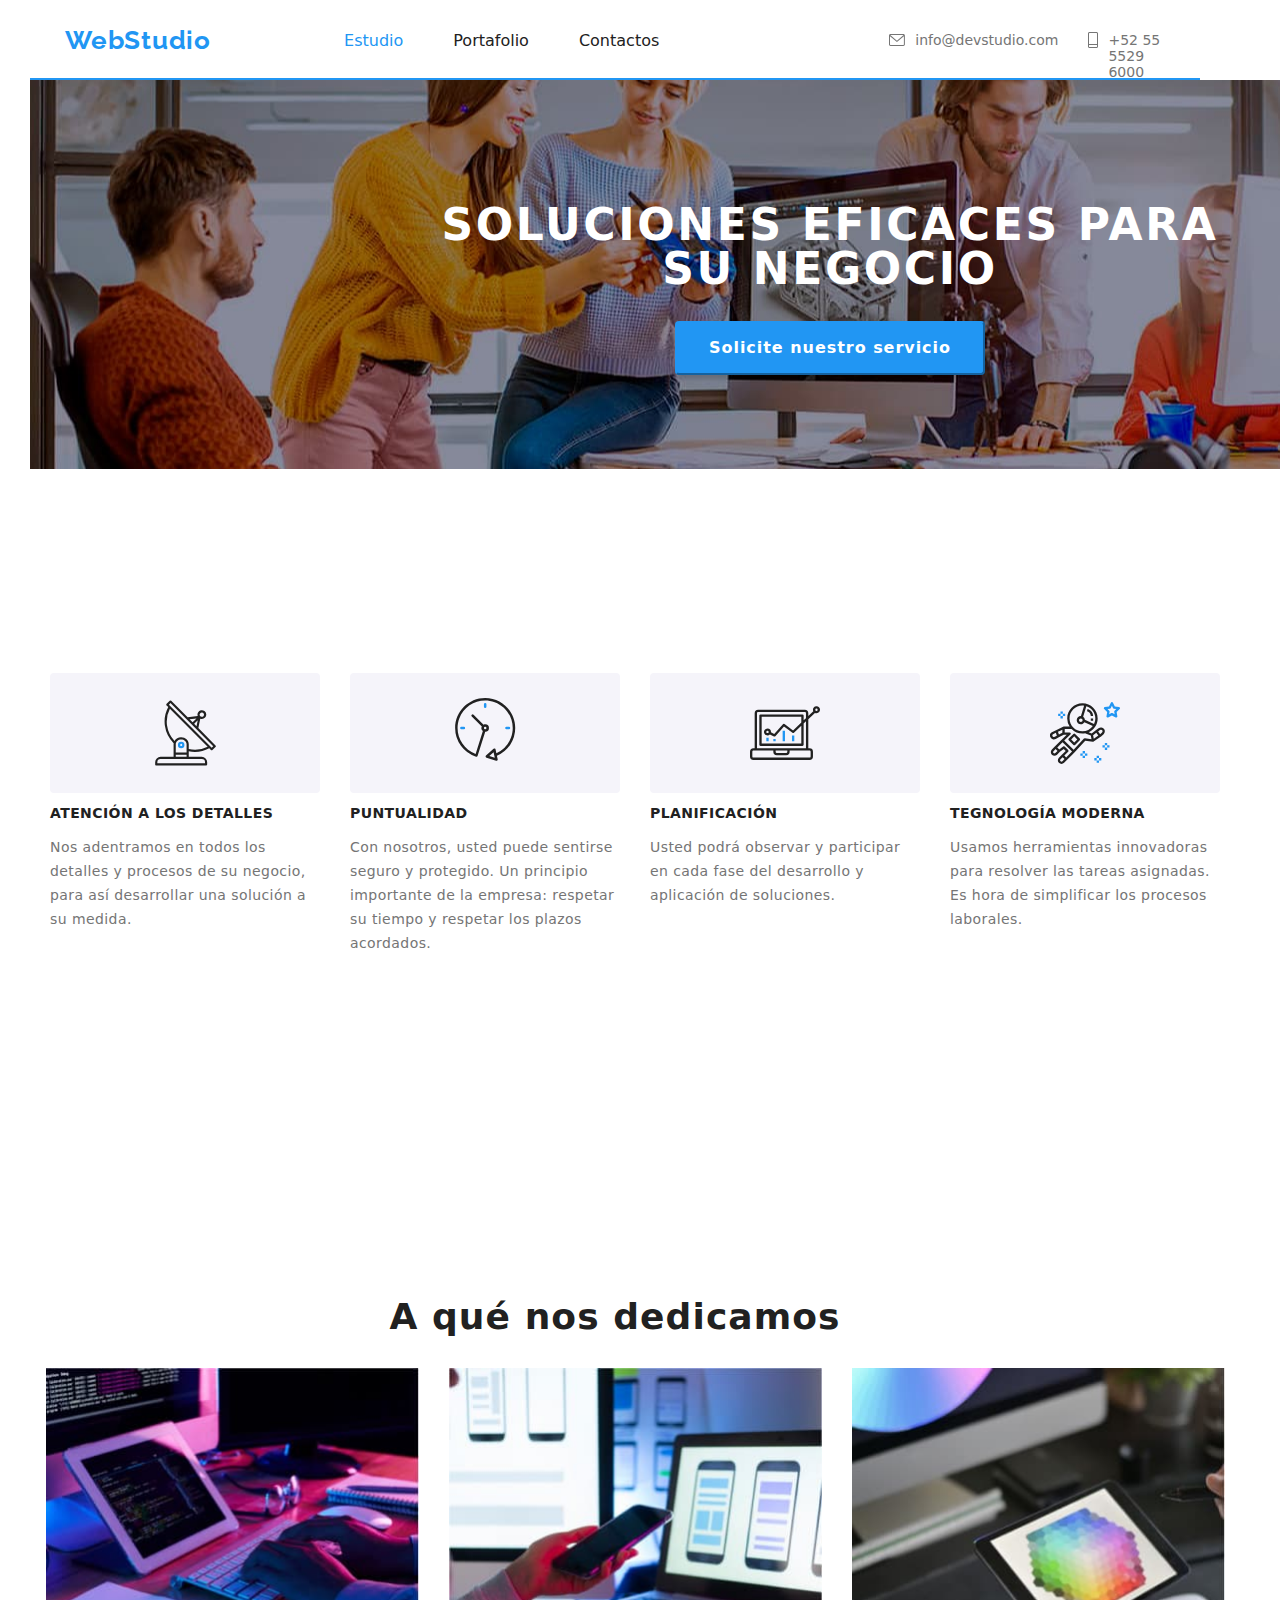
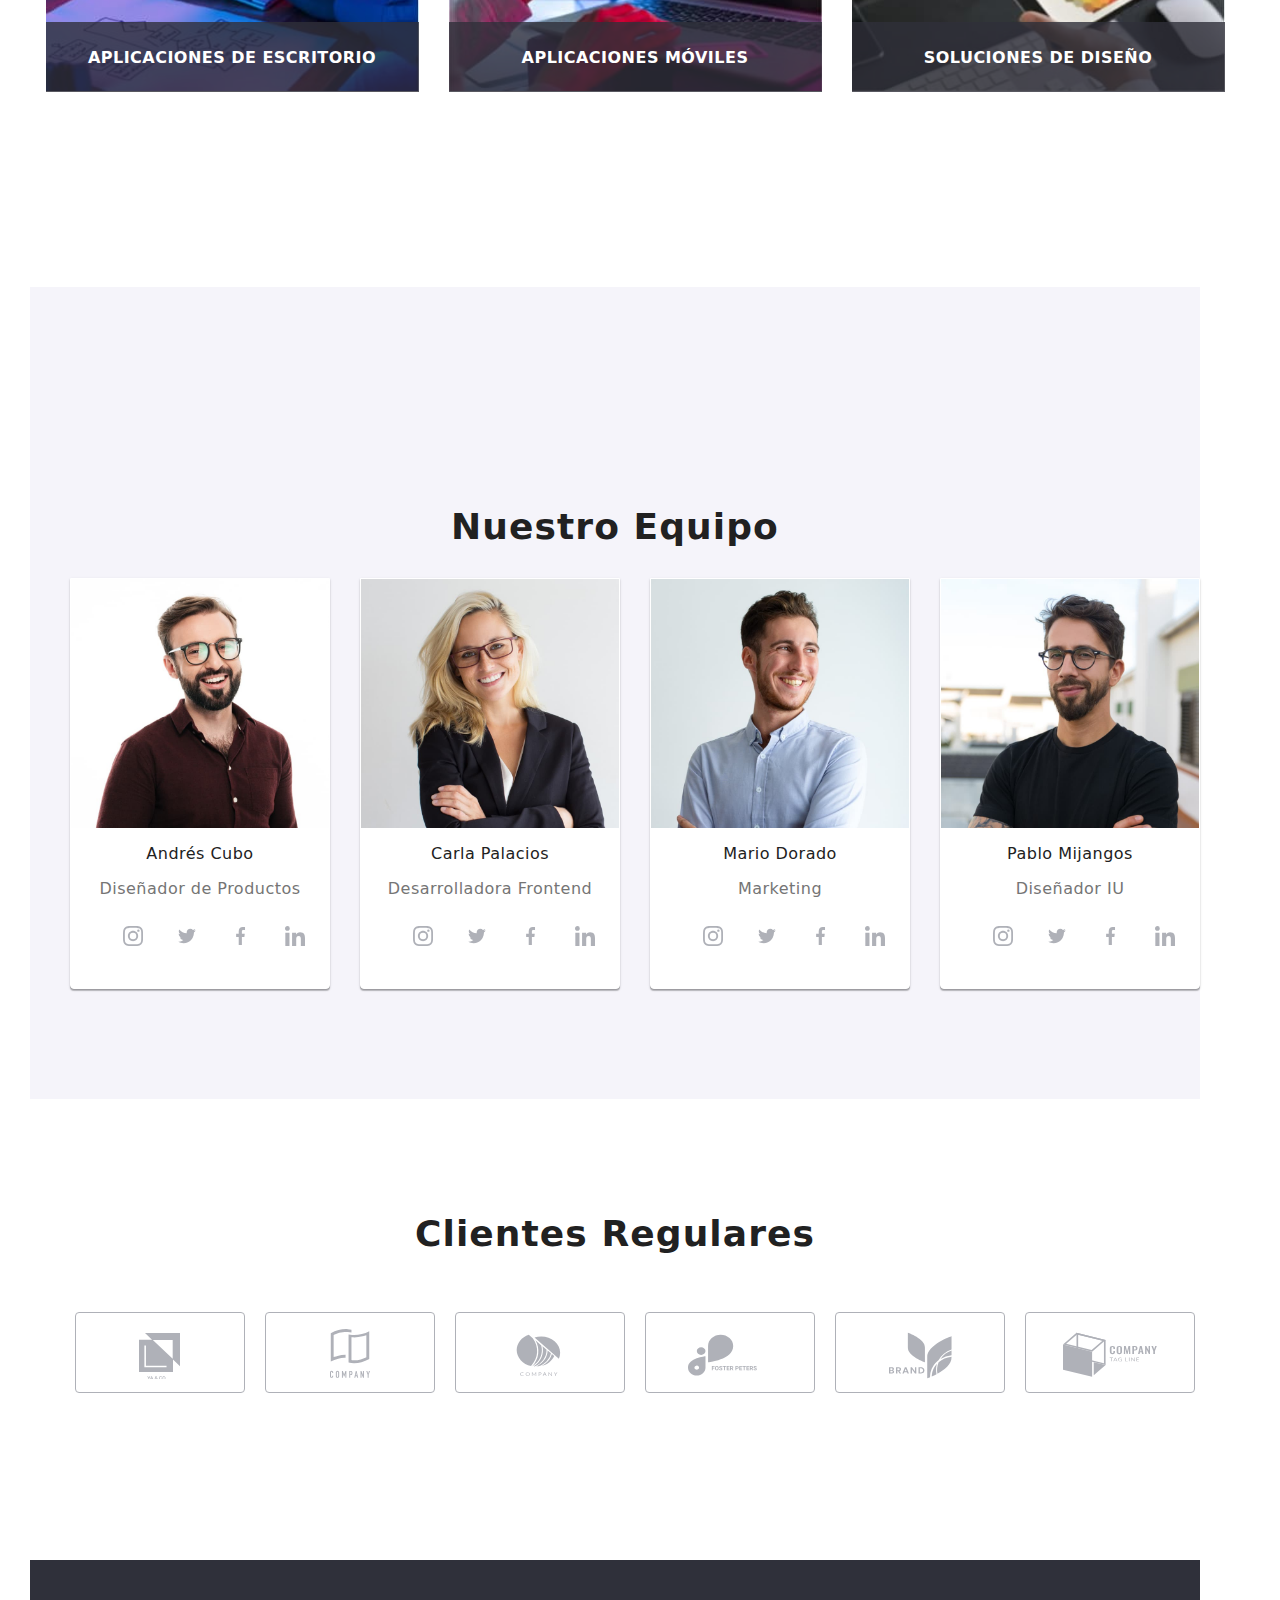
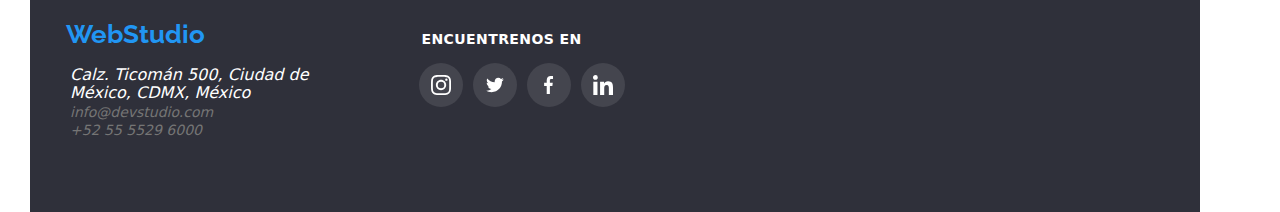
<file: index.html>
<!DOCTYPE html>
<html lang="en">
  <head>
    <meta charset="UTF-8" />
    <meta http-equiv="X-UA-Compatible" content="IE=edge" />
    <meta name="viewport" content="width=device-width, initial-scale=1.0" />
    <title>Web Studio Project -Figma</title>
    <link rel="preconnect" href="https://fonts.googleapis.com" />
    <link rel="preconnect" href="https://fonts.gstatic.com" crossorigin />
    <link
      href="https://fonts.googleapis.com/css2?family=Raleway:wght@700&family=Roboto:wght@400;500;700;900&display=swap"
      rel="stylesheet"
    />
    <link rel="stylesheet" href="./css/styles.css" />
    <link rel="stylesheet" href="./css/modern-normalize.css" />
  </head>
  <body>
    <div class="container">
      <header class="header-container">
        <nav class="nav-container">
          <a class="logo" href="#">WebStudio</a>
          <ul class="nav-links">
            <li>
              <a
                class="link active"
                href="./index.html"
                target="_blank"
                rel="noopener noreferrer"
                >Estudio</a
              >
            </li>
            <li>
              <a
                class="link"
                href="./portafolio.html"
                target="_blank"
                rel="noopener noreferrer"
                >Portafolio</a
              >
            </li>
            <li>
              <a
                class="link"
                href="Contactos.html"
                target="_blank"
                rel="noopener noreferrer"
                >Contactos</a
              >
            </li>
          </ul>
          <a href="mailto:info@devstudio.com">
          <svg class="email-icon" width="16" height="12">
            <use
              href="./images/icons.svg#icon-mail"
            ></use>
          </svg>
          </a>
          <a class="email" href="mailto:info@devstudio.com">info@devstudio.com</a>
          <a href="tel:+525555296000">
          <svg class="phone-icon" width="10" height="16">
            <use
              href="./images/icons.svg#icon-phone"
            ></use>
          </svg>
          </a>
          <a class="phone" href="tel:+525555296000">+52 55 5529 6000</a>
        </nav>
      </header>
      <main>
        <section>
          <div class="section banner bg-imagen">
              <h1>SOLUCIONES EFICACES PARA </br>SU NEGOCIO</h1>
              <button type="button" class="btn-service">
            Solicite nuestro servicio
          </button>
        </div>
        </section>
        <section>
          <ul  class="section characteristics">
            <li>
              <a href="#" class="icon-container">
                <svg class="icon" width="65" height="70">
                  <use
                    href="./images/icons.svg#icon-antenna"
                  ></use>
                </svg>
              </a>
              <h2>ATENCIÓN A LOS DETALLES</h2>
              <p>
                Nos adentramos en todos los detalles y procesos de su negocio,
                para así desarrollar una solución a su medida.
              </p>
            </li>
            <li>
              <a href="#" class="icon-container">
                <svg class="icon" width="70" height="70">
                  <use
                    href="./images/icons.svg#icon-clock"
                  ></use>
                </svg>
              </a>
              <h2>PUNTUALIDAD</h2>
              <p>
                Con nosotros, usted puede sentirse seguro y protegido. Un
                principio importante de la empresa: respetar su tiempo y
                respetar los plazos acordados.
              </p>
            </li>
            <li>
              <a href="#" class="icon-container">
                <svg class="icon" width="70" height="70">
                  <use
                    href="./images/icons.svg#icon-computer"
                  ></use>
                </svg>
              </a>
              <h2>PLANIFICACIÓN</h2>
              <p>
                Usted podrá observar y participar en cada fase del desarrollo y
                aplicación de soluciones.
              </p>
            </li>
            <li>
              <a href="#" class="icon-container">
                <svg class="icon" width="70" height="70">
                  <use
                    href="./images/icons.svg#icon-astronaut"
                  ></use>
                </svg>
              </a>
              <h2>TEGNOLOGÍA MODERNA</h2>
              <p>
                Usamos herramientas innovadoras para resolver las tareas
                asignadas. Es hora de simplificar los procesos laborales.
              </p>
            </li>
          </ul>
        </section>
        <section class="section our-activities">
          <h2>A qué nos dedicamos</h2>
          <ul>
            <li>
              <div class="container-activity">
              <img
                src="./images/imagen.jpg"
                alt="Persona programando en un computador"
                width="373"
                height="324"
              />
              <div class="text-activity">
                <p>APLICACIONES DE ESCRITORIO</p>
              </div>
            </div>
            </li>
            <li>
              <div class="container-activity">
              <img
                src="./images/imagen1.jpg"
                alt="Persona realizando prubas de escritorio con un celular"
                width="373"
                height="324"
              />
              <div class="text-activity">
                <p>APLICACIONES MÓVILES</p>
              </div>
            </div>
            </li>
            <li>
              <div class=" container-activity">
              <img
                src="./images/imagen2.jpg"
                alt="Persona visualizando la paleta de colores en una tableta"
                width="373"
                height="324"
              />
              <div class="text-activity">
                <p>SOLUCIONES DE DISEÑO</p>
              </div>
            </div>
            </li>
          </ul>
        </section>
        <section class="section our-team">
          <h2>Nuestro Equipo</h2>
          <ul class="team-member">
            <li class="card-shadow">
              <img
                src="./images/andres-cubo.jpg"
                alt="foto perfil de Andres Cubo"
                width="270"
                height="260"
              />
              <h3>Andrés Cubo</h3>
              <p>Diseñador de Productos</p>
              <ul class="social-media">
                <li>
                 <a href="#" class="media-item">
                  <svg class="icon-media" width="20" height="20">
                    <use
                      href="./images/icons.svg#icon-instagram"
                    ></use>
                  </svg>
                </a>
                </li>
                <li>
                <a href="#" class="media-item">
                  <svg class="icon-media" width="20" height="16">
                    <use
                      href="./images/icons.svg#icon-twitter"
                    ></use>
                  </svg>
                </a>
              </li>
              <li>
                <a href="#" class="media-item">
                  <svg class="icon-media" width="10" height="20">
                    <use
                      href="./images/icons.svg#icon-facebook"
                    ></use>
                  </svg>
                </a>
              </li>
              <li>
                <a href="#" class="media-item">
                  <svg class="icon-media" width="20" height="20">
                    <use
                      href="./images/icons.svg#icon-linkedin"
                    ></use>
                  </svg>
                </a>
               </li>
              </ul>
            </li>
            <li class="card-shadow">
              <img
                src="./images/carla-palacios.jpg"
                alt="foto perfil de Carla Palacios "
                width="270"
                height="260"
              />
              <h3>Carla Palacios</h3>
              <p>Desarrolladora Frontend</p>
              <ul class="social-media">
                <li>
                 <a href="#" class="media-item">
                  <svg class="icon-media" width="20" height="20">
                    <use
                      href="./images/icons.svg#icon-instagram"
                    ></use>
                  </svg>
                </a>
                </li>
                <li>
                <a href="#" class="media-item">
                  <svg class="icon-media" width="20" height="16">
                    <use
                      href="./images/icons.svg#icon-twitter"
                    ></use>
                  </svg>
                </a>
              </li>
              <li>
                <a href="#" class="media-item">
                  <svg class="icon-media" width="10" height="20">
                    <use
                      href="./images/icons.svg#icon-facebook"
                    ></use>
                  </svg>
                </a>
              </li>
              <li>
                <a href="#" class="media-item">
                  <svg class="icon-media" width="20" height="20">
                    <use
                      href="./images/icons.svg#icon-linkedin"
                    ></use>
                  </svg>
                </a>
               </li>
              </ul>
            </li>
            <li class="card-shadow">
              <img
                src="./images/mario-dorado.jpg"
                alt="foto perfil de Mario Dorado"
                width="270"
                height="260"
              />
              <h3>Mario Dorado</h3>
              <p>Marketing</p>
              <ul class="social-media">
                <li>
                 <a href="#" class="media-item">
                  <svg class="icon-media" width="20" height="20">
                    <use
                      href="./images/icons.svg#icon-instagram"
                    ></use>
                  </svg>
                </a>
                </li>
                <li>
                <a href="#" class="media-item">
                  <svg class="icon-media" width="20" height="16">
                    <use
                      href="./images/icons.svg#icon-twitter"
                    ></use>
                  </svg>
                </a>
              </li>
              <li>
                <a href="#" class="media-item">
                  <svg class="icon-media" width="10" height="20">
                    <use
                      href="./images/icons.svg#icon-facebook"
                    ></use>
                  </svg>
                </a>
              </li>
              <li>
                <a href="#" class="media-item">
                  <svg class="icon-media" width="20" height="20">
                    <use
                      href="./images/icons.svg#icon-linkedin"
                    ></use>
                  </svg>
                </a>
               </li>
              </ul>
            </li>
            <li class="card-shadow">
              <img
                src="./images/pablo-mijangos.jpg"
                alt="foto perfil de Pablo Mijangos"
                width="270"
                height="260"
              />
              <h3>Pablo Mijangos</h3>
              <p>Diseñador IU</p>
              <ul class="social-media">
              <li>
               <a href="#" class="media-item">
                <svg class="icon-media" width="20" height="20">
                  <use
                    href="./images/icons.svg#icon-instagram"
                  ></use>
                </svg>
              </a>
              </li>
              <li>
              <a href="#" class="media-item">
                <svg class="icon-media" width="20" height="16">
                  <use
                    href="./images/icons.svg#icon-twitter"
                  ></use>
                </svg>
              </a>
            </li>
            <li>
              <a href="#" class="media-item">
                <svg class="icon-media" width="10" height="20">
                  <use
                    href="./images/icons.svg#icon-facebook"
                  ></use>
                </svg>
              </a>
            </li>
            <li>
              <a href="#" class="media-item">
                <svg class="icon-media" width="20" height="20">
                  <use
                    href="./images/icons.svg#icon-linkedin"
                  ></use>
                </svg>
              </a>
             </li>
            </ul>
            </li>
          </ul>
        </section>
        <section class="clients">
          <h2>Clientes Regulares</h2>
          <ul>
            <li>
              <a href="#" class="client-container">
              <svg class="icon-client" width="106" height="53">
                <use
                  href="./images/icons.svg#icon-logo-vaco"
                ></use>
              </svg>
              </a>
            </li>
            <li>
              <a href="#" class="client-container">
              <svg class="icon-client" width="106" height="53">
                <use
                  href="./images/icons.svg#icon-logo-window"
                ></use>
              </svg>
              </a>
            </li>
            <li>
              <a href="#" class="client-container">
              <svg class="icon-client" width="106" height="53">
                <use
                  href="./images/icons.svg#icon-logo-fruit"
                ></use>
              </svg>
              </a>
            </li>
            <li>
              <a href="#" class="client-container">
              <svg class="icon-client" width="106" height="53">
                <use
                  href="./images/icons.svg#icon-logo-foster-peters"
                ></use>
              </svg>
              </a>
            </li>
            <li>
              <a href="#" class="client-container">
              <svg class="icon-client" width="106" height="53">
                <use
                  href="./images/icons.svg#icon-logo-brand"
                ></use>
              </svg>
              </a>
            </li>
            <li>
              <a href="#" class="client-container">
              <svg class="icon-client" width="106" height="53">
                <use
                  href="./images/icons.svg#icon-logo-tag-line"
                ></use>
              </svg>
              </a>
            </li>
          </ul>
        </section>
      </main>
      <footer class="footer-global">
        <section>
        <a class="logo-footer" href="#">WebStudio</a>
          <address>
            <ul>
              <li>
                Calz. Ticomán 500, Ciudad de</br> México, CDMX, México
              </li>
              <li>
                <a class="email" href="mailto:info@devstudio.com"
                  >info@devstudio.com</a
                >
              </li>
              <li>
                <a class="phone" href="tel:+525555296000">+52 55 5529 6000</a>
              </li>
            </ul>
          </address>
          </section>
          <section class="media-container">
            <h2>ENCUENTRENOS EN</h2>
          <ul class="social-media">
            <li>
             <a href="#" class="media-item-footer">
              <svg class="icon-media-footer" width="20" height="20">
                <use
                  href="./images/icons.svg#icon-instagram"
                ></use>
              </svg>
            </a>
            </li>
            <li>
            <a href="#" class="media-item-footer">
              <svg class="icon-media-footer" width="20" height="16">
                <use
                  href="./images/icons.svg#icon-twitter"
                ></use>
              </svg>
            </a>
          </li>
          <li>
            <a href="#" class="media-item-footer">
              <svg class="icon-media-footer" width="10" height="20">
                <use
                  href="./images/icons.svg#icon-facebook"
                ></use>
              </svg>
            </a>
          </li>
          <li>
            <a href="#" class="media-item-footer">
              <svg class="icon-media-footer" width="20" height="20">
                <use
                  href="./images/icons.svg#icon-linkedin"
                ></use>
              </svg>
            </a>
           </li>
          </ul>
        </section>
       </footer>
    </div>
   </body>
</html>
</file>
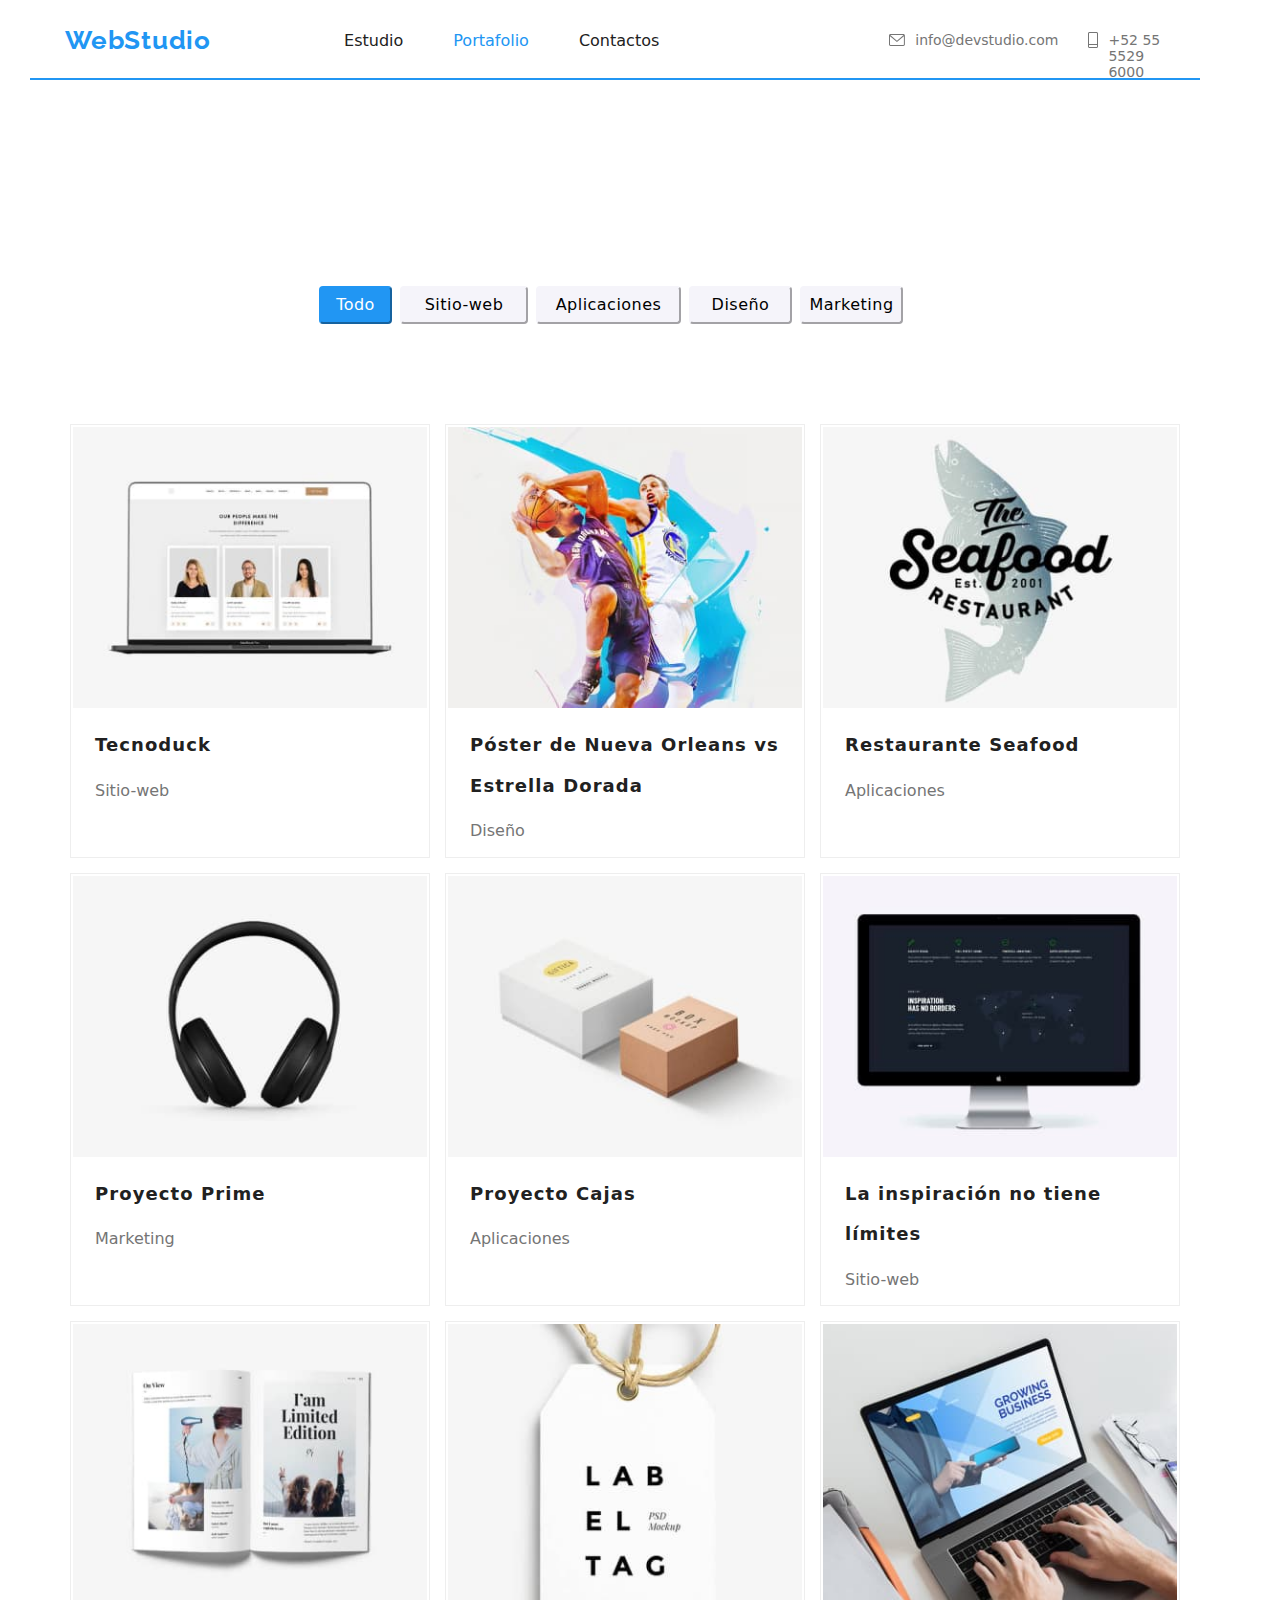
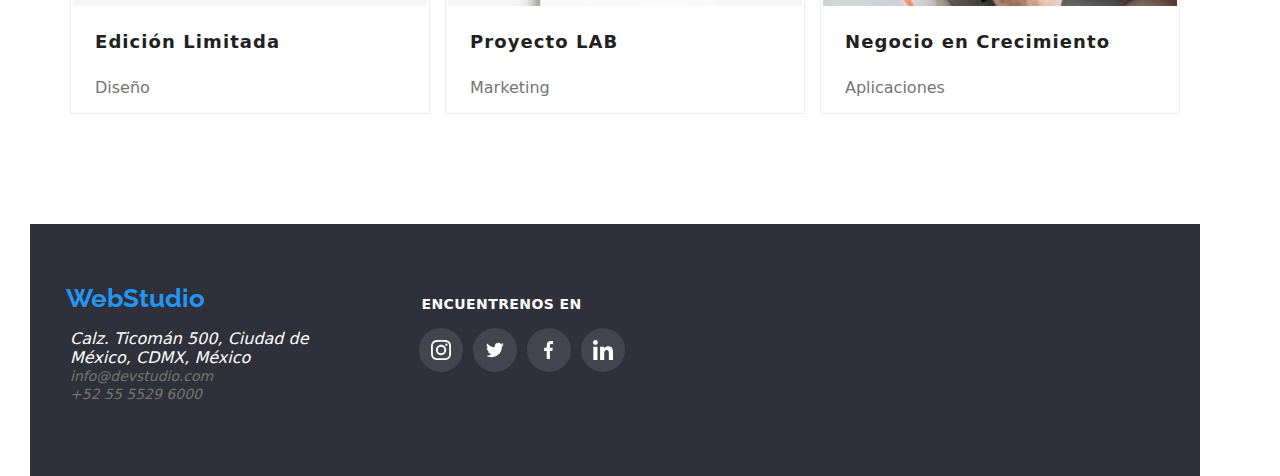
<file: portafolio.html>
<!DOCTYPE html>
<html lang="en">
  <head>
    <meta charset="UTF-8" />
    <meta http-equiv="X-UA-Compatible" content="IE=edge" />
    <meta name="viewport" content="width=device-width, initial-scale=1.0" />
    <title>Web Studio Project -Figma</title>
    <link rel="preconnect" href="https://fonts.googleapis.com" />
    <link rel="preconnect" href="https://fonts.gstatic.com" crossorigin />
    <link
      href="https://fonts.googleapis.com/css2?family=Raleway:wght@700&family=Roboto:wght@400;500;700;900&display=swap"
      rel="stylesheet"
    />
    <link rel="stylesheet" href="./css/styles.css" />
    <link rel="stylesheet" href="./css/modern-normalize.css" />
  </head>
  <body>
    <div class="container">
      <header class="header-container">
        <nav class="nav-container">
          <a class="logo" href="#">WebStudio</a>
          <ul class="nav-links">
            <li>
              <a
                class="link"
                href="./index.html"
                target="_blank"
                rel="noopener noreferrer"
                >Estudio</a
              >
            </li>
            <li>
              <a
                class="link active"
                href="./portafolio.html"
                target="_blank"
                rel="noopener noreferrer"
                >Portafolio</a
              >
            </li>
            <li>
              <a
                class="link"
                href="Contactos.html"
                target="_blank"
                rel="noopener noreferrer"
                >Contactos</a
              >
            </li>
          </ul>
          <a href="mailto:info@devstudio.com">
          <svg class="email-icon" width="16" height="12">
            <use
              href="./images/icons.svg#icon-mail"
            ></use>
          </svg>
          </a>
          <a class="email" href="mailto:info@devstudio.com">info@devstudio.com</a>
          <a href="tel:+525555296000">
          <svg class="phone-icon" width="10" height="16">
            <use
              href="./images/icons.svg#icon-phone"
            ></use>
          </svg>
          </a>
          <a class="phone" href="tel:+525555296000">+52 55 5529 6000</a>
        </nav>
      </header>
      <main>
        <section class="section">
          <ul class="filter">
            <li>
              <button type="button" class="filter-btn-all text-filter">
                Todo
              </button>
            </li>
            <li>
              <button type="button" class="filter-btn-web text-filter">
                Sitio-web
              </button>
            </li>
            <li>
              <button type="button" class="filter-btn-app text-filter">
                Aplicaciones
              </button>
            </li>
            <li>
              <button type="button" class="filter-btn-design text-filter">
                Diseño
              </button>
            </li>
            <li>
              <button type="button" class="filter-btn-marketing text-filter">
                Marketing
              </button>
            </li>
          </ul>
          <ul class="filter-items">
            <li>
              <a href="#" class="filter-link">
                <img
                  class="filter-imagen"
                  src="./images/members.jpg"
                  alt="sitio web de Tecnoduck"
                  width="370"
                  height="294"
                />
                <h2 class="filter-title">Tecnoduck</h2>
                <p class="filter-text">Sitio-web</p>
              </a>
            </li>
            <li>
              <a href="#" class="filter-link">
                <img
                  class="filter-imagen"
                  src="./images/poster.jpg"
                  alt="Póster de Nueva Orleans vs Estrella Dorada"
                  width="370"
                  height="294"
                />
                <h2 class="filter-title">
                  Póster de Nueva Orleans vs Estrella Dorada
                </h2>
                <p class="filter-text">Diseño</p>
              </a>
            </li>
            <li>
              <a href="#" class="filter-link">
                <img
                  class="filter-imagen"
                  src="./images/seafood.jpg"
                  alt="Aplicación para Restaurante Seafood"
                  width="370"
                  height="294"
                />
                <h2 class="filter-title">Restaurante Seafood</h2>
                <p class="filter-text">Aplicaciones</p>
              </a>
            </li>
            <li>
              <a href="#" class="filter-link">
                <img
                  class="filter-imagen"
                  src="./images/earphone.jpg"
                  alt="Marketing para el Proyecto Prime"
                  width="370"
                  height="294"
                />
                <h2 class="filter-title">Proyecto Prime</h2>
                <p class="filter-text">Marketing</p>
              </a>
            </li>
            <li>
              <a href="#" class="filter-link">
                <img
                  class="filter-imagen"
                  src="./images/boxes.jpg"
                  alt="Aplicación para el Proyecto Cajas"
                  width="370"
                  height="294"
                />
                <h2 class="filter-title">Proyecto Cajas</h2>
                <p class="filter-text">Aplicaciones</p>
              </a>
            </li>
            <li>
              <a href="#" class="filter-link">
                <img
                  class="filter-imagen"
                  src="./images/inspiration.jpg"
                  alt="Sitio web - la inspiración no tiene límites"
                  width="370"
                  height="294"
                />
                <h2 class="filter-title">La inspiración no tiene límites</h2>
                <p class="filter-text">Sitio-web</p>
              </a>
            </li>
            <li>
              <a href="#" class="filter-link">
                <img
                  class="filter-imagen"
                  src="./images/limited-edition.jpg"
                  alt="Diseño soy una edición limitada"
                  width="370"
                  height="294"
                />
                <h2 class="filter-title">Edición Limitada</h2>
                <p class="filter-text">Diseño</p>
              </a>
            </li>
            <li>
              <a href="#" class="filter-link">
                <img
                  class="filter-imagen"
                  src="./images/lab-proyect.jpg"
                  alt="Marketing para Proyecto LAB"
                  width="370"
                  height="294"
                />
                <h2 class="filter-title">Proyecto LAB</h2>
                <p class="filter-text">Marketing</p>
              </a>
            </li>
            <li>
              <a href="#" class="filter-link">
                <img
                  class="filter-imagen"
                  src="./images/growing-business.jpg"
                  alt="Aplicación para Negocio en Crecimiento"
                  width="370"
                  height="294"
                />
                <h2 class="filter-title">Negocio en Crecimiento</h2>
                <p class="filter-text">Aplicaciones</p>
              </a>
            </li>
          </ul>
        </section>
      </main>
      <footer class="footer-global">
        <section>
        <a class="logo-footer" href="#">WebStudio</a>
          <address>
            <ul>
              <li>
                Calz. Ticomán 500, Ciudad de</br> México, CDMX, México
              </li>
              <li>
                <a class="email" href="mailto:info@devstudio.com"
                  >info@devstudio.com</a
                >
              </li>
              <li>
                <a class="phone" href="tel:+525555296000">+52 55 5529 6000</a>
              </li>
            </ul>
          </address>
          </section>
          <section class="media-container">
            <h2>ENCUENTRENOS EN</h2>
          <ul class="social-media">
            <li>
             <a href="#" class="media-item-footer">
              <svg class="icon-media-footer" width="20" height="20">
                <use
                  href="./images/icons.svg#icon-instagram"
                ></use>
              </svg>
            </a>
            </li>
            <li>
            <a href="#" class="media-item-footer">
              <svg class="icon-media-footer" width="20" height="16">
                <use
                  href="./images/icons.svg#icon-twitter"
                ></use>
              </svg>
            </a>
          </li>
          <li>
            <a href="#" class="media-item-footer">
              <svg class="icon-media-footer" width="10" height="20">
                <use
                  href="./images/icons.svg#icon-facebook"
                ></use>
              </svg>
            </a>
          </li>
          <li>
            <a href="#" class="media-item-footer">
              <svg class="icon-media-footer" width="20" height="20">
                <use
                  href="./images/icons.svg#icon-linkedin"
                ></use>
              </svg>
            </a>
           </li>
          </ul>
        </section>
       </footer>
      </div>
    </body>
</html>
</file>
<file: css/styles.css>
:root {
  --contact-text: #757575;
  --category-text: #757575;
  --characteristics: #757575;
  --nav-text: #212121;
  --filter-text: #212121;
  --main-text: #212121;
  --active: #2196f3;
  --background-btn-filter: #f5f4fa;
  --background-footer: #2f303a;
  --icon-color: #afb1b8;
  --icon-hover: #fff;
}
body {
  font-family: 'Roboto', 'Arial', sans-serif;
  color: var(--main-text);
  width: 1600px;
}
body ul {
  list-style-type: none;
}
.container {
  width: 1200px;
  padding-left: 15px;
  padding-right: 15px;
  margin-left: 15px;
  margin-right: 15px;
}
img {
  display: block;
  max-width: 100%;
  height: auto;
}

.header-container {
  display: flex;
  flex-direction: row;
  height: 80px;
  border-bottom: 2px solid var(--active);
}
.logo {
  text-decoration: none;
  font-family: Raleway;
  font-size: 26px;
  font-weight: 700;
  line-height: 1.938em;
  letter-spacing: 0.03em;
  color: var(--active);
  display: flex;
  margin-right: 93px;
  margin-top: 15px;
  margin-left: 35px;
}
.nav-container {
  display: flex;
}

.nav-links {
  list-style-type: none;
  display: flex;
  padding-right: 50px;
  margin-top: 32px;
  margin-bottom: 32px;
}
.nav-links a {
  text-decoration: none;
  color: var(--nav-text);
  padding-right: 50px;
  display: flex;
}
.link.active {
  color: var(--active);
}
.link:active,
.link:focus {
  text-decoration: none;
  color: var(--nav-text);
}
.link:hover {
  color: var(--active);
  text-decoration: none;
}

.email-icon {
  align-self: flex-start;
  margin-top: 34px;
  margin-right: 10px;
  margin-left: 130px;
  fill: var(--contact-text);
}
.email-icon:active,
.email-icon:focus,
.email-icon:hover {
  fill: var(--active);
}

.email {
  color: var(--contact-text);
  text-decoration: none;
  margin-top: 32px;
  font-size: 0.875em;
}
.email:hover {
  color: var(--active);
  text-decoration: none;
}
.email:active {
  color: var(--contact-text);
  text-decoration: none;
}
.email:focus {
  color: var(--active);
  text-decoration: none;
}
.phone-icon {
  align-self: flex-start;
  margin-top: 32px;
  margin-right: 10px;
  margin-left: 30px;
  fill: var(--contact-text);
}
.phone-icon:active,
.phone-icon:focus,
.phone-icon:hover {
  fill: var(--active);
}
.phone {
  color: var(--contact-text);
  text-decoration: none;
  margin-top: 32px;
  margin-right: 19px;
  font-size: 0.875em;
}
.phone:hover {
  color: var(--active);
  text-decoration: none;
}
.phone:active {
  color: var(--contact-text);
  text-decoration: none;
}
.phone:focus {
  color: var(--active);
  text-decoration: none;
}
.footer-global {
  height: 252px;
  background-color: var(--background-footer);
  color: #fff;
  padding-top: 60px;
  display: flex;
  flex-direction: row;
  justify-content: flex-start;
  gap: 70px;
}
.footer-global .logo-footer {
  text-decoration: none;
  font-family: Raleway;
  font-size: 26px;
  font-weight: 700;
  color: var(--active);
  padding-left: 36px;
}
.section {
  padding-top: 94px;
  padding-bottom: 94px;
}
.banner {
  display: flex;
  flex-direction: column;
  justify-content: center;
}
.bg-imagen {
  background-image: url(../images/bg-imagen-banner.jpg),
    url(../images/superposition.jpg);
  background-size: cover;
  background-position: left;
  height: auto;
  width: 1600px;
}
.banner h1 {
  color: #fff;
  font-size: 44px;
  font-weight: 900;
  line-height: 1em;
  letter-spacing: 0.06em;
  text-align: center;
}
.btn-service {
  font-size: 16px;
  font-weight: 700;
  line-height: 1.875em;
  letter-spacing: 0.06em;
  text-align: center;
  border-color: var(--active);
  background-color: var(--active);
  color: #fff;
  align-self: center;
  padding: 10px 32px;
  box-shadow: 0px 4px 4px rgba(0, 0, 0, 0.15);
  border-radius: 4px;
}
.btn-service:hover {
  font-size: 16px;
  font-weight: 700;
  line-height: 1.875em;
  letter-spacing: 0.06em;
  text-align: center;
  color: #fff;
  border-color: 1px solid var(--active);
  background-color: var(--active);
  cursor: pointer;
  padding: 10px 32px;
  box-shadow: 0px 4px 4px rgba(0, 0, 0, 0.15);
}
.btn-service:active {
  font-size: 16px;
  font-weight: 700;
  line-height: 1.875em;
  letter-spacing: 0.06em;
  text-align: center;
  color: #fff;
  border-color: 1px solid var(--active);
  background-color: var(--active);
  cursor: pointer;
  padding: 10px 32px;
  box-shadow: 0px 4px 4px rgba(0, 0, 0, 0.15);
}

.btn-service:focus {
  font-size: 16px;
  font-weight: 700;
  line-height: 1.875em;
  letter-spacing: 0.06em;
  text-align: center;
  color: #fff;
  border-color: 1px solid var(--active);
  background-color: var(--active);
  cursor: pointer;
  padding: 10px 32 px;
  box-shadow: 0px 4px 4px rgba(0, 0, 0, 0.15);
}
.icon-container {
  width: 270px;
  height: 120px;
  display: flex;
  flex-direction: row;
  justify-content: center;
  background: #f5f4fa;
  border-radius: 4px;
}
.icon-container:active,
.icon-container:focus,
.icon-container:hover {
  border: 2px solid var(--active);
  border-radius: 4px;
}
.icon {
  display: flex;
  align-self: center;
}
.characteristics {
  margin: 95px 15px;
  display: flex;
  flex-direction: row;
  justify-content: center;
}
.characteristics li {
  width: 270px;
  margin: 15px;
}
.characteristics h2 {
  font-weight: 700;
  font-size: 14px;
  line-height: 16px;
  letter-spacing: 0.03em;
  text-transform: uppercase;
}
.characteristics p {
  font-style: normal;
  font-weight: 400;
  font-size: 14px;
  line-height: 24px;
  letter-spacing: 0.03em;
  color: var(--characteristics);
}
.characteristics h2:hover,
.characteristics h2:active,
.characteristics h2:focus,
.characteristics p:hover,
.characteristics p:active,
.characteristics p:focus {
  text-decoration: underline;
  text-decoration-color: var(--active);
}
.our-activities h2 {
  font-weight: 700;
  font-size: 36px;
  line-height: 42px;
  text-align: center;
  letter-spacing: 0.03em;
}
.our-activities h2:active,
.our-activities h2:focus,
.our-activities h2:hover {
  text-decoration: underline;
  text-decoration-color: var(--active);
}
.our-activities ul {
  display: flex;
  justify-content: center;
  gap: 30px;
}
.our-activities img:active,
.our-activities img:focus,
.our-activities img:hover {
  border: 2px solid var(--active);
  width: 375px;
  height: 324px;
}
.our-activities ul > .container-activity {
  position: absolute;
  width: 373px;
}
.text-activity {
  position: relative;
  background: rgba(47, 48, 58, 0.8);
  width: 373px;
  height: 70px;
  bottom: 85px;
}
.text-activity p {
  font-weight: 700;
  font-size: 0.875 em;
  line-height: 1 em;
  text-align: center;
  letter-spacing: 0.03em;
  color: #fff;
  padding-top: 27px;
}
.our-team {
  background-color: #f5f4fa;
}
.our-team h2 {
  font-weight: 700;
  font-size: 36px;
  line-height: 42px;
  text-align: center;
  letter-spacing: 0.03em;
  padding-top: 95px;
}
.team-member {
  display: flex;
  justify-content: center;
  gap: 30px;
}
.our-team .card-shadow {
  background: #ffffff;
  box-shadow: 0px 1px 3px rgba(0, 0, 0, 0.12), 0px 1px 1px rgba(0, 0, 0, 0.14),
    0px 2px 1px rgba(0, 0, 0, 0.2);
  border-radius: 0px 0px 4px 4px;
  border: 1px solid #fff;
}
.our-team img::after,
.our-team img:focus,
.our-team img:hover {
  border: 1px solid var(--active);
}

.our-team h3 {
  font-weight: 500;
  font-size: 16px;
  line-height: 19px;
  text-align: center;
  letter-spacing: 0.03em;
  color: #212121;
}
.our-team h2:active,
.our-team h2:focus,
.our-team h2:hover,
.our-team h3:active,
.our-team h3:focus,
.our-team h3:hover,
.our-team p:active,
.our-team p:focus,
.our-team p:hover {
  text-decoration: underline;
  text-decoration-color: var(--active);
}
.our-team p {
  font-weight: 400;
  font-size: 16px;
  line-height: 19px;
  text-align: center;
  letter-spacing: 0.03em;
  color: #757575;
}
.social-media {
  display: flex;
  justify-content: flex-start;
  gap: 10px;
  margin-bottom: 30px;
}
.social-media > li > .media-item {
  width: 44px;
  height: 44px;
  border-radius: 50%;
  display: flex;
  justify-content: center;
  align-items: center;
}
.social-media .media-item:active,
.social-media .media-item:focus,
.social-media .media-item:hover {
  background-color: var(--active);
}
.social-media .icon-media {
  fill: var(--icon-color);
  display: flex;
  align-content: center;
  align-items: center;
}
.social-media .icon-media:active,
.social-media .icon-media:focus,
.social-media .icon-media:hover {
  fill: var(--icon-hover);
}
.social-media > li > .media-item-footer {
  width: 44px;
  height: 44px;
  border-radius: 50%;
  display: flex;
  justify-content: center;
  align-items: center;
  background: rgba(255, 255, 255, 0.1);
}
.social-media .media-item-footer:active,
.social-media .media-item-footer:focus,
.social-media .media-item-footer:hover {
  background-color: var(--active);
}
.social-media .icon-media-footer {
  fill: var(--icon-hover);
  display: flex;
  align-content: center;
  align-items: center;
}
.social-media .icon-media:active,
.social-media .icon-media:focus,
.social-media .icon-media:hover {
  fill: var(--icon-hover);
}
.media-container h2 {
  font-weight: 700;
  font-size: 14px;
  line-height: 16px;
  letter-spacing: 0.03em;
  color: #fff;
  text-align: center;
}
.clients {
  padding-top: 59px;
}
.clients h2 {
  font-weight: 700;
  font-size: 2.25em;
  line-height: 2.625em;
  text-align: center;
  letter-spacing: 0.03em;
  color: var(--main-text);
}
.clients ul {
  display: flex;
  flex-direction: row;
  justify-content: center;
  gap: 20px;
}
.client-container {
  width: 170px;
  height: 81px;
  display: flex;
  justify-content: center;
  align-self: center;
  border: 1px solid #afb1b8;
  border-radius: 4px;
  margin-bottom: 151px;
}
.client-container:active,
.client-container:focus,
.client-container:hover {
  border: 1px solid var(--active);
  border-radius: 4px;
}
.icon-client {
  display: flex;
  align-self: center;
  fill: #afb1b8;
}
.icon-client:active,
.icon-client:focus,
.icon-client:hover {
  fill: var(--active);
}

.filter {
  list-style-type: none;
  display: flex;
  flex-wrap: wrap;
  justify-content: center;
  margin-top: 106px;
  padding: 6px 24px;
  margin-bottom: 94px;
}
.filter li {
  margin-right: 8px;
}
.text-filter {
  font-size: 16px;
  font-weight: 500;
  line-height: 1.625em;
  letter-spacing: 0.03em;
  text-align: center;
}
.filter-btn-all {
  height: 38px;
  width: 73px;
  color: #fff;
  border-color: var(--active);
  border-radius: 4px;
  background-color: var(--active);
}
.filter-btn-all:hover {
  height: 38px;
  width: 73px;
  color: #fff;
  border-color: var(--active);
  background-color: var(--active);
  cursor: pointer;
  box-shadow: 0px 3px 1px rgba(0, 0, 0, 0.1), 0px 1px 2px rgba(0, 0, 0, 0.08),
    0px 2px 2px rgba(0, 0, 0, 0.12);
}
.filter-btn-all:active {
  height: 38px;
  width: 73px;
  color: #fff;
  border-color: var(--active);
  background-color: var(--active);
  cursor: pointer;
  box-shadow: 0px 3px 1px rgba(0, 0, 0, 0.1), 0px 1px 2px rgba(0, 0, 0, 0.08),
    0px 2px 2px rgba(0, 0, 0, 0.12);
}
.filter-btn-all:focus {
  height: 38px;
  width: 73px;
  color: #fff;
  border-color: var(--active);
  background-color: var(--active);
  cursor: pointer;
  box-shadow: 0px 3px 1px rgba(0, 0, 0, 0.1), 0px 1px 2px rgba(0, 0, 0, 0.08),
    0px 2px 2px rgba(0, 0, 0, 0.12);
}
.filter-btn-web {
  height: 38px;
  width: 128px;
  border-color: var(--background-btn-filter);
  border-radius: 4px;
  background-color: var(--background-btn-filter);
}
.filter-btn-web:hover {
  width: 128px;
  height: 38px;
  color: #fff;
  border-color: var(--active);
  background-color: var(--active);
  cursor: pointer;
  box-shadow: 0px 3px 1px rgba(0, 0, 0, 0.1), 0px 1px 2px rgba(0, 0, 0, 0.08),
    0px 2px 2px rgba(0, 0, 0, 0.12);
}
.filter-btn-web:active {
  width: 128px;
  height: 38px;
  color: #fff;
  border-color: var(--active);
  background-color: var(--active);
  cursor: pointer;
  box-shadow: 0px 3px 1px rgba(0, 0, 0, 0.1), 0px 1px 2px rgba(0, 0, 0, 0.08),
    0px 2px 2px rgba(0, 0, 0, 0.12);
}
.filter-btn-web:focus {
  width: 128px;
  height: 38px;
  color: #fff;
  border-color: var(--active);
  background-color: var(--active);
  cursor: pointer;
  box-shadow: 0px 3px 1px rgba(0, 0, 0, 0.1), 0px 1px 2px rgba(0, 0, 0, 0.08),
    0px 2px 2px rgba(0, 0, 0, 0.12);
}
.filter-btn-app {
  height: 38px;
  width: 145px;
  border-color: var(--background-btn-filter);
  border-radius: 4px;
  background-color: var(--background-btn-filter);
}
.filter-btn-app:hover {
  width: 145px;
  height: 38px;
  color: #fff;
  border-color: var(--active);
  background-color: var(--active);
  cursor: pointer;
  box-shadow: 0px 3px 1px rgba(0, 0, 0, 0.1), 0px 1px 2px rgba(0, 0, 0, 0.08),
    0px 2px 2px rgba(0, 0, 0, 0.12);
}
.filter-btn-app:active {
  width: 145px;
  height: 38px;
  color: #fff;
  border-color: var(--active);
  background-color: var(--active);
  cursor: pointer;
  box-shadow: 0px 3px 1px rgba(0, 0, 0, 0.1), 0px 1px 2px rgba(0, 0, 0, 0.08),
    0px 2px 2px rgba(0, 0, 0, 0.12);
}
.filter-btn-app:focus {
  width: 145px;
  height: 38px;
  color: #fff;
  border-color: var(--active);
  background-color: var(--active);
  cursor: pointer;
  box-shadow: 0px 3px 1px rgba(0, 0, 0, 0.1), 0px 1px 2px rgba(0, 0, 0, 0.08),
    0px 2px 2px rgba(0, 0, 0, 0.12);
}
.filter-btn-design {
  height: 38px;
  width: 103px;
  border-color: var(--background-btn-filter);
  border-radius: 4px;
  background-color: var(--background-btn-filter);
}
.filter-btn-design:hover {
  width: 103px;
  height: 38px;
  color: #fff;
  border-color: var(--active);
  background-color: var(--active);
  cursor: pointer;
  box-shadow: 0px 3px 1px rgba(0, 0, 0, 0.1), 0px 1px 2px rgba(0, 0, 0, 0.08),
    0px 2px 2px rgba(0, 0, 0, 0.12);
}
.filter-btn-design:active {
  width: 103px;
  height: 38px;
  color: #fff;
  border-color: var(--active);
  background-color: var(--active);
  cursor: pointer;
  box-shadow: 0px 3px 1px rgba(0, 0, 0, 0.1), 0px 1px 2px rgba(0, 0, 0, 0.08),
    0px 2px 2px rgba(0, 0, 0, 0.12);
}
.filter-btn-design:focus {
  width: 103px;
  height: 38px;
  color: #fff;
  border-color: var(--active);
  background-color: var(--active);
  cursor: pointer;
  box-shadow: 0px 3px 1px rgba(0, 0, 0, 0.1), 0px 1px 2px rgba(0, 0, 0, 0.08),
    0px 2px 2px rgba(0, 0, 0, 0.12);
}
.filter-btn-marketing {
  height: 38px;
  width: 103px;
  border-color: var(--background-btn-filter);
  border-radius: 4px;
  background-color: var(--background-btn-filter);
}
.filter-btn-marketing:hover {
  width: 103px;
  height: 38px;
  color: #fff;
  border-color: var(--active);
  background-color: var(--active);
  cursor: pointer;
  box-shadow: 0px 3px 1px rgba(0, 0, 0, 0.1), 0px 1px 2px rgba(0, 0, 0, 0.08),
    0px 2px 2px rgba(0, 0, 0, 0.12);
}
.filter-btn-marketing:active {
  width: 103px;
  height: 38px;
  color: #fff;
  border-color: var(--active);
  background-color: var(--active);
  cursor: pointer;
  box-shadow: 0px 3px 1px rgba(0, 0, 0, 0.1), 0px 1px 2px rgba(0, 0, 0, 0.08),
    0px 2px 2px rgba(0, 0, 0, 0.12);
}
.filter-btn-marketing:focus {
  width: 103px;
  height: 38px;
  color: #fff;
  border-color: var(--active);
  background-color: var(--active);
  cursor: pointer;
  box-shadow: 0px 3px 1px rgba(0, 0, 0, 0.1), 0px 1px 2px rgba(0, 0, 0, 0.08),
    0px 2px 2px rgba(0, 0, 0, 0.12);
}
.filter-items {
  display: flex;
  flex-wrap: wrap;
  gap: 15px;
}
.filter-items li {
  width: 360px;
  border: 1px solid #eeeeee;
  text-align: left;
}
.filter-items li:hover {
  box-shadow: 0px 1px 1px rgba(0, 0, 0, 0.12), 0px 4px 4px rgba(0, 0, 0, 0.06),
    1px 4px 6px rgba(0, 0, 0, 0.16);
}
.filter-link {
  color: var(--filter-text);
  text-decoration: none;
}
.filter-imagen {
  border: 2px solid #fff;
}
.filter-imagen:hover {
  border: 2px solid var(--active);
}
.filter-imagen:active {
  border: 2px solid #fff;
}
.filter-imagen:focus {
  border: 2px solid var(--active);
}
.filter-title {
  font-size: 18px;
  font-weight: 700;
  line-height: 2.25em;
  letter-spacing: 0.06em;
  text-align: left;
  padding-left: 24px;
}
.filter-title:active,
.filter-title:focus,
.filter-title:hover {
  text-decoration: underline;
  text-decoration-color: var(--active);
}
.filter-text {
  font-size: 16px;
  text-align: left;
  color: #757575;
  padding-left: 24px;
}
.filter-text:active,
.filter-text:hover,
.filter-text:focus {
  text-decoration: underline;
  text-decoration-color: var(--active);
}
</file>
